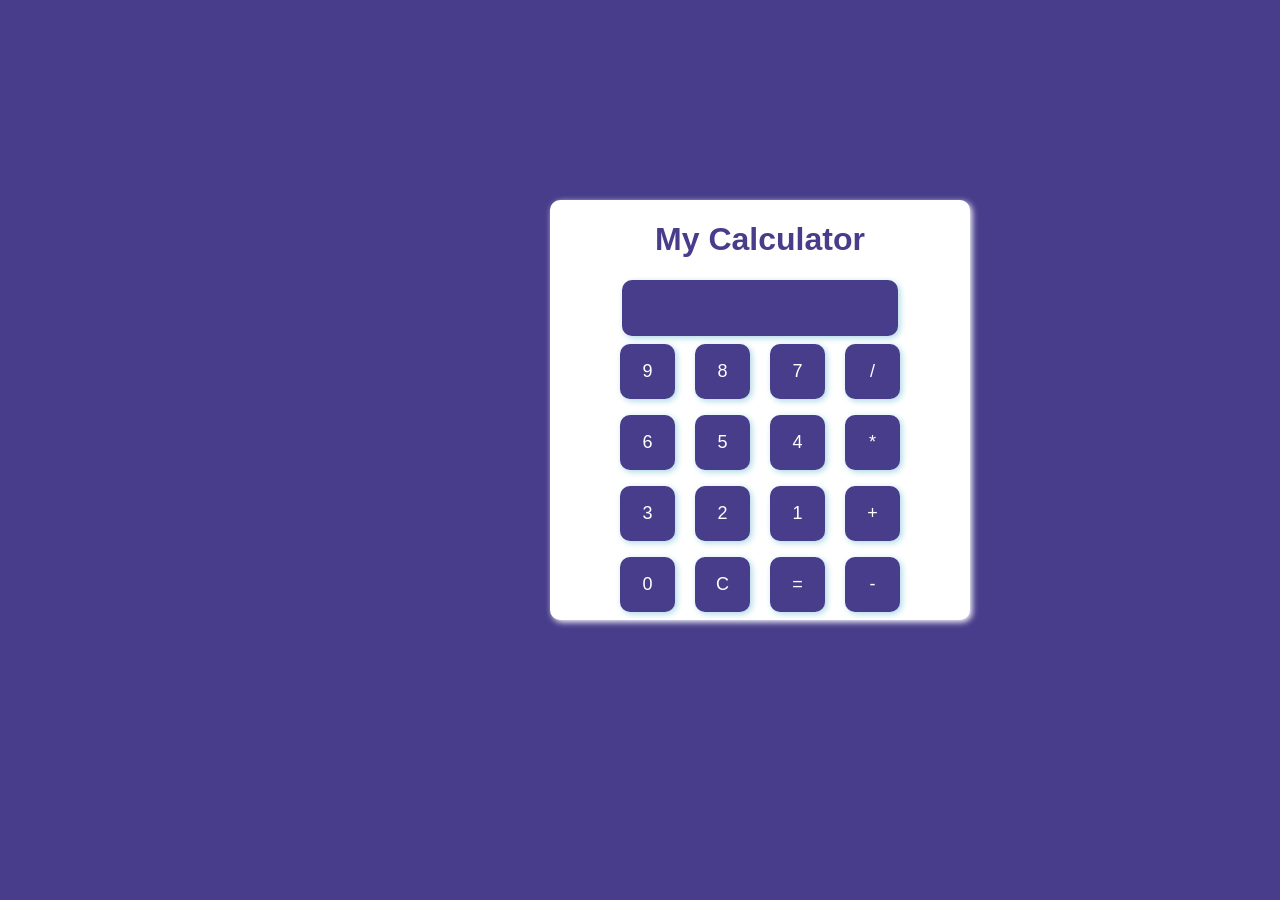
<file: calculator1/index.html>
<!DOCTYPE html>
<html lang="en">

<head>
  <meta charset="UTF-8">
  <meta name="viewport" content="width=device-width, initial-scale=1.0">
  <title>Calculator</title>
  <link rel="stylesheet" href="style3.css">
</head>

<body>
  <div class="container">
    <h1>My Calculator</h1>
  <form>
    <input type="text" class="result"><br>
    <input type="button" class="button" value="9">
    <input type="button" class="button" value="8">
    <input type="button" class="button" value="7">
    <input type="button" class="button" value="/"><br>
    <input type="button" class="button" value="6">
    <input type="button" class="button" value="5">
    <input type="button" class="button" value="4">
    <input type="button" class="button" value="*"><br>
    <input type="button" class="button" value="3">
    <input type="button" class="button" value="2">
    <input type="button" class="button" value="1">
    <input type="button" class="button" value="+"><br>
    <input type="button" class="button" value="0">
    <input type="button" class="button" value="C">
    <input type="button" class="button" value="=">
    <input type="button" class="button" value="-"><br>

  </form>
  </div>
 <script src="script3.js">

 </script>
</body>

</html>
</file>
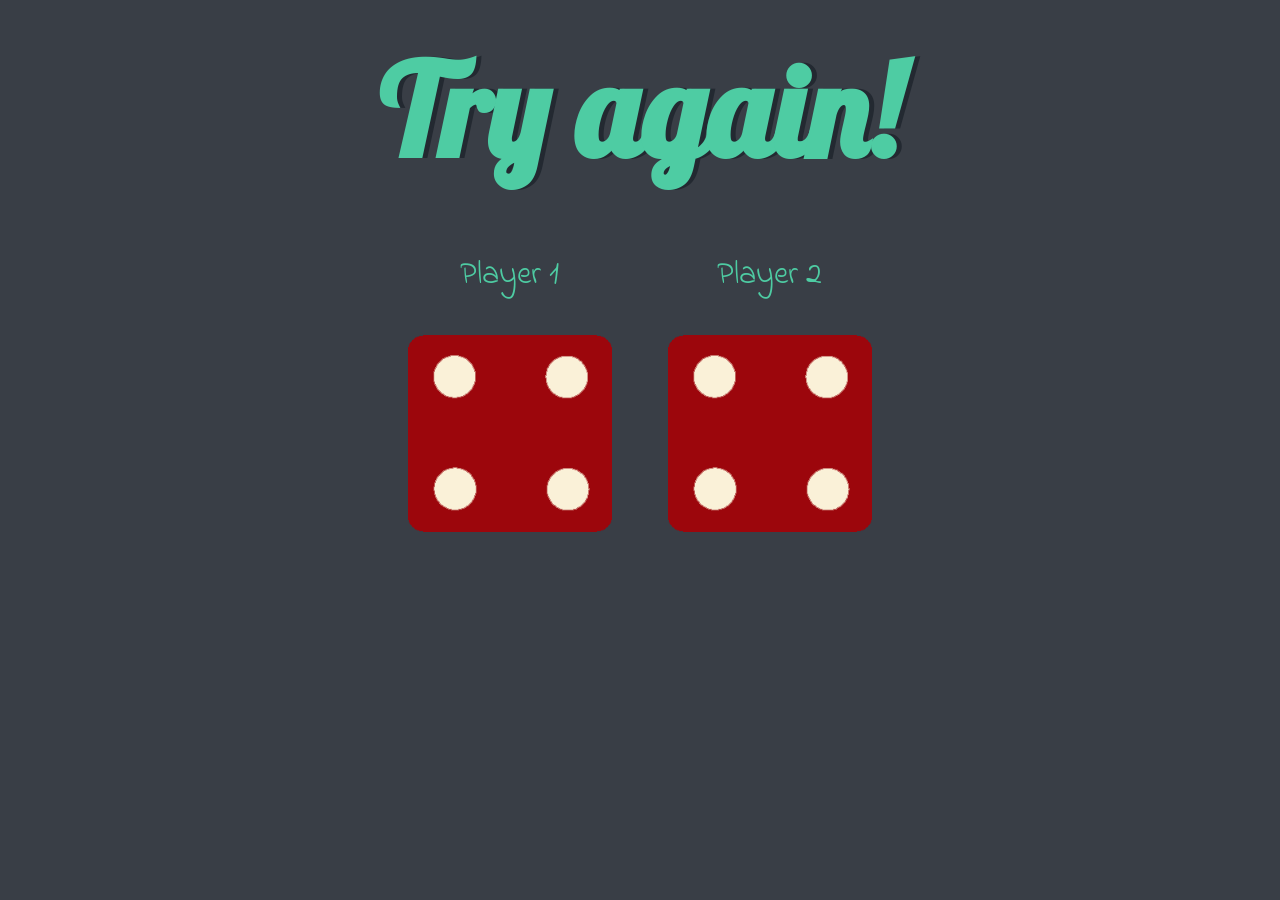
<file: DiceeGame/index.html>
<!DOCTYPE html>
<html lang="en" dir="ltr">
  <head>
    <meta charset="utf-8">
    <title>Dicee</title>
    <link rel="stylesheet" href="styles.css">
    <link href="https://fonts.googleapis.com/css?family=Indie+Flower|Lobster" rel="stylesheet">

  </head>
  <body>

    <div class="container">
      <h1>Refresh Me</h1>

      <div class="dice">
        <p>Player 1</p>
        <img class="img1" src="images/dice1.png">
      </div>

      <div class="dice">
        <p>Player 2</p>
        <img class="img2" src="images/dice2.png">
      </div>

    </div>


  </body>

  <footer>
    <script src="script.js"></script>
  </footer>
</html>
</file>
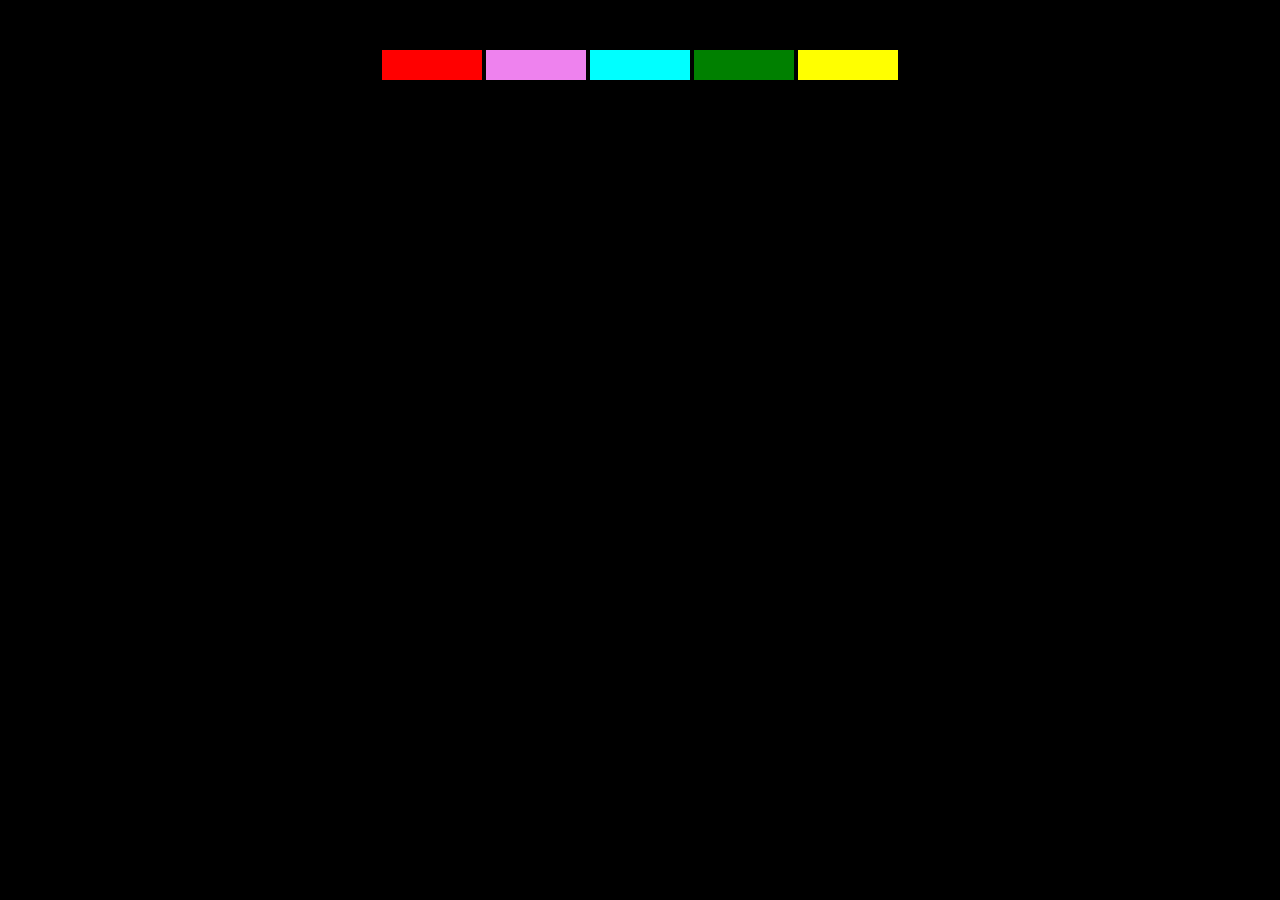
<file: MagicColorChanger/index.html>
<!DOCTYPE html>
<html lang="en">
<head>
    <meta charset="UTF-8">
    <meta name="viewport" content="width=device-width, initial-scale=1.0">
    <title>Document</title>
    <link rel="stylesheet" href="style2.css">
</head>
<body>
    <div class="main">
        <div class="color red"></div>
        <div class="color violet"></div>
        <div class="color cyan"></div>
        <div class="color green"></div>
        <div class="color yellow"></div>
       
    </div>
    <div class="circle"></div>
    <script src="script2.js"></script>
</body>
</html>
</file>
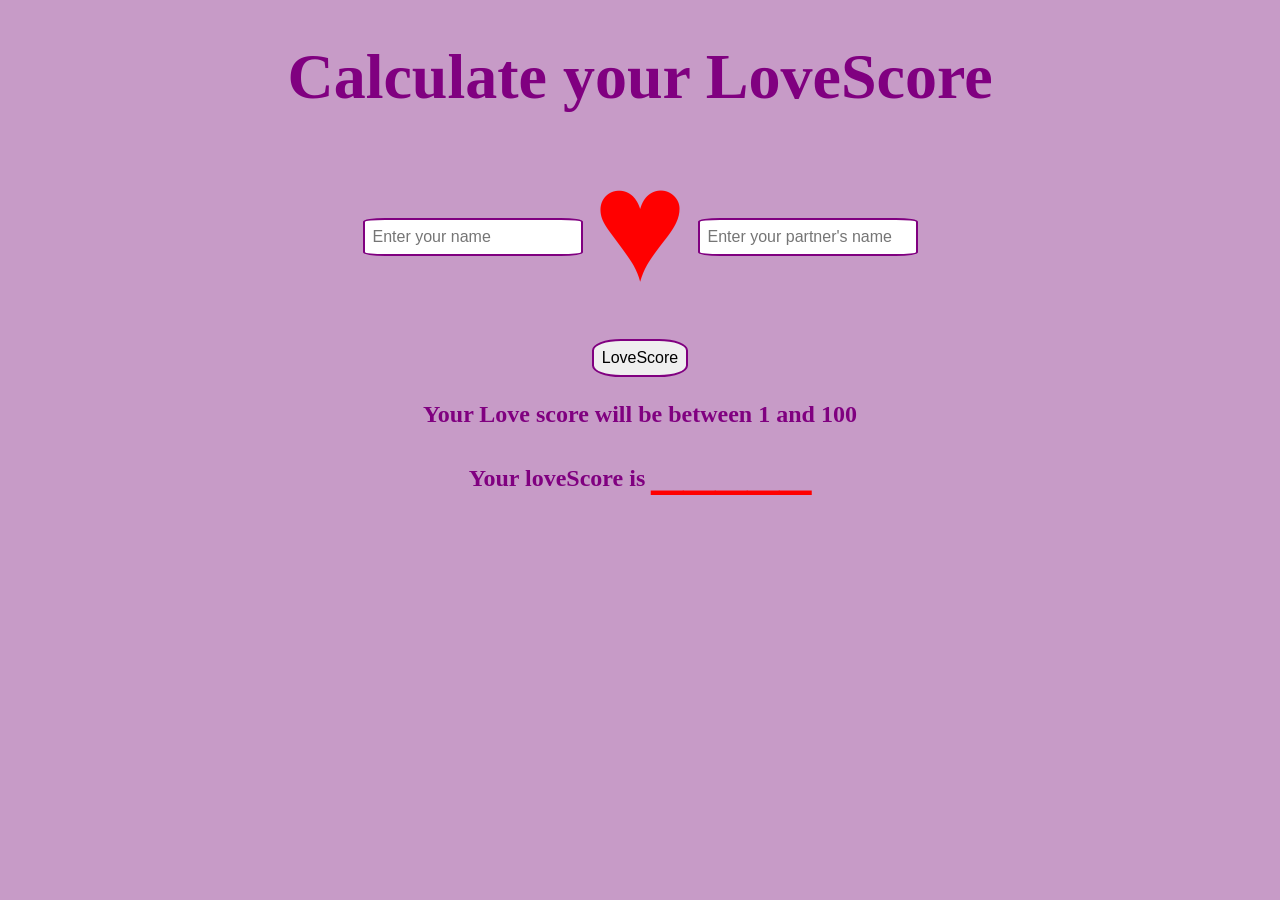
<file: love calculator/home.html>
<!DOCTYPE html>
<html lang="en">
<head>
    <meta charset="UTF-8">
    <meta name="viewport" content="width=device-width, initial-scale=1.0">
    <title>Love|Calculator</title>
    <link rel="stylesheet" href="style.css">
    
</head>
<body>
    <h1>
        Calculate your LoveScore
    </h1>
    <div class="container">
    <input class="enterName input" type="text" placeholder="Enter your name">
    <span class="heart">&hearts;</span>
    <input class="enterName1 input" type="text" placeholder="Enter your partner's name">
</div>
<input  class="loveScoreCalc button" type="submit" value="LoveScore">

<p id="text">Your Love score will be between 1 and 100 <br> Your loveScore is <span class="LoveValue">_____</span> </p>
<p id=remark></p>

<script src="script.js"></script>
</body>
</html>
</file>
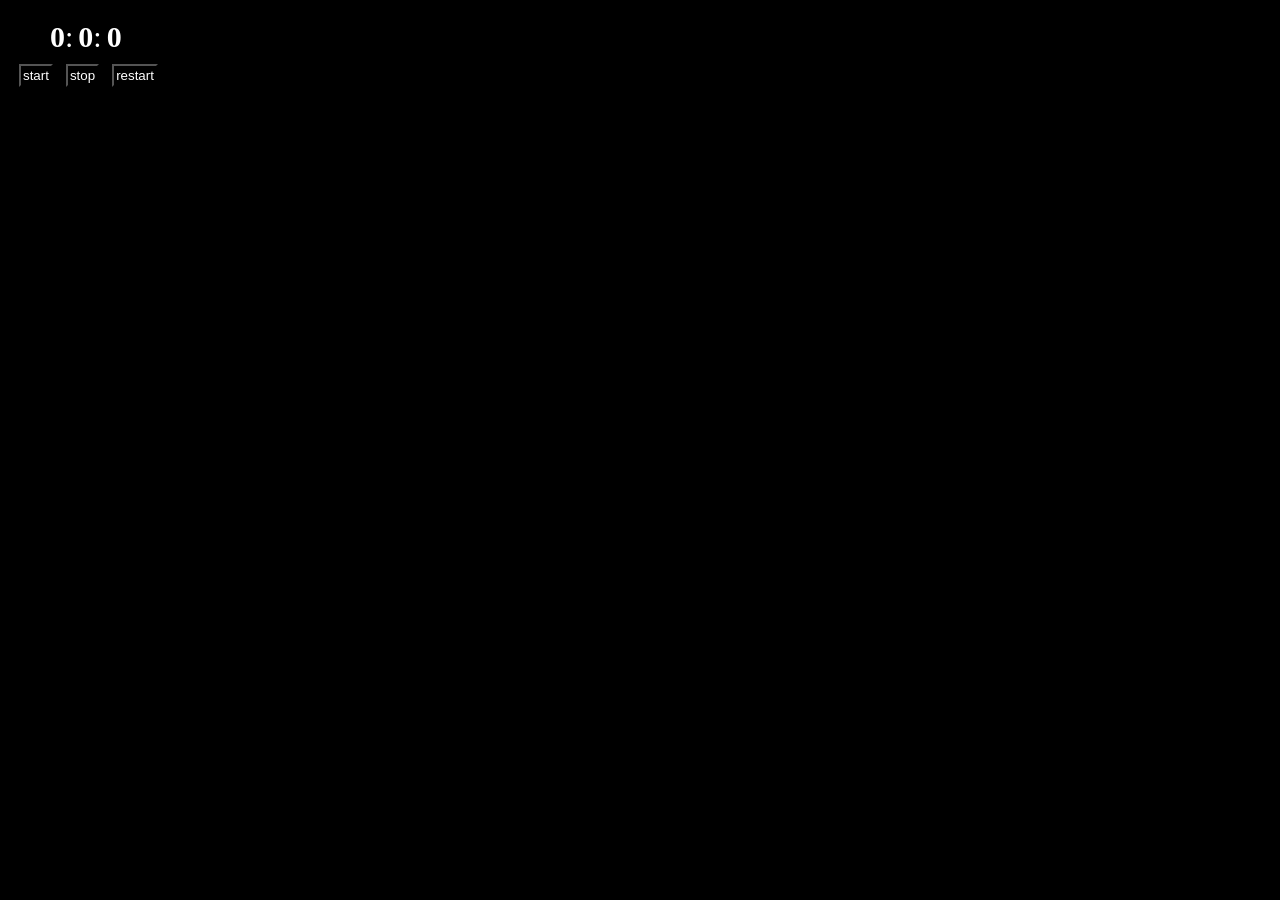
<file: stopwatch/popup.html>
<!DOCTYPE html>
<html lang="en">
<head>
    <meta charset="UTF-8">
    <meta name="viewport" content="width=device-width, initial-scale=1.0">
    <title>Stopwatch</title>
    <link rel="stylesheet" href="style1.css">
</head>
<body>
    <div class="main">
     <h1 class="hours">0</h1><span>:</span>
     <h1 class="minutes">0</h1><span>:</span>
     <h1 class="seconds">0</h1>
    </div>
    <div class="buttons">
    <button class="start">start</button>
    <button class="stop">stop</button>
    <button class="restart">restart</button>
    
</div>
    <script src="popup.js"></script>
</body>
</html>
</file>
<file: calculator1/style3.css>
body{
    background-color:darkslateblue;
}
.container{
    width:420px;
    height:420px; 
    position:absolute;
    top:200px;
    left:550px;
   margin:auto;
   text-align:center;
   border:none;
   border-radius:10px;
   background-color:white;
   box-shadow:2px 2px 6px white;
}
h1{
    color:darkslateblue;
    font-family:'Gill Sans', 'Gill Sans MT', Calibri, 'Trebuchet MS', sans-serif;
    
}
input[type="text"]{
    width:270px;
    height:50px;
    padding:3px;
    font-size:18px;
    color:white;
    background-color:darkslateblue;
    border:none;
    border-radius:10px;
    box-shadow:2px 2px 6px lightblue;
}
input[type="button"] {
    height: 55px;
    width: 55px;
    margin: 8px;
    font-size:18px;
    border:none;
    color:white;
    background-color:darkslateblue;
    border-radius:10px;
    box-shadow:2px 2px 6px lightblue;
  }
  input[type="button"]:hover {
    box-shadow:none;
  }
</file>
<file: DiceeGame/styles.css>
.container {
  width: 70%;
  margin: auto;
  text-align: center;
}

.dice {
  text-align: center;
  display: inline-block;

}

body {
  background-color: #393E46;
}

h1 {
  margin: 30px;
  font-family: 'Lobster', cursive;
  text-shadow: 5px 0 #232931;
  font-size: 8rem;
  color: #4ECCA3;
}

p {
  font-size: 2rem;
  color: #4ECCA3;
  font-family: 'Indie Flower', cursive;
}

img {
  width: 80%;
}

footer {
  margin-top: 5%;
  color: #EEEEEE;
  text-align: center;
  font-family: 'Indie Flower', cursive;

}
</file>
<file: MagicColorChanger/style2.css>
*{
    margin:0;
    padding:0;
    background:black;
  
}
.main{
   /*border:1px solid green; */
   width:100vw;
   height:30vh;
 display:flex;
 justify-content:center;
   
}
.color{
    /*border:1px solid black;*/
    width:100px;
    height:30px;
   margin:2px;
   margin-top:50px;
}
.red{
   background-color:red;
}
.violet{
    background-color:violet;
}
.cyan{
    background-color:cyan;
}
.green{
    background-color:green;
}
.yellow{
    background-color:yellow;
}
.circle{
    width:250px;
    height:250px;
    /*border:1px solid black;*/
    border-radius:50%;
    margin:auto;
}
</file>
<file: love calculator/style.css>
body{
    background-color:rgb(199, 155, 199);
    text-align:center;
    padding:0;
    margin:0;
}
h1{
    color:purple;
    font-size:4rem;
    margin:0px;
    margin-top:40px;
    padding:0px;
}
.container{
    width:100%;
    display:flex;
    flex-direction:row;
    justify-content:center;
    align-items:center;
}
.input{
    font-size:1rem;
    border:2px solid purple;
    border-radius:10%;
    padding:8px;
    margin-top:20px;
}
.heart{
    font-size:10rem;
   color:red;
   margin:20px 10px;
}
.button{
    font-size:1rem;
    border:2px solid purple;
    border-radius:30%;
    padding:8px;
}

#text{
    font-size:1.5rem;
    font-weight:bold;
    color:purple;
    
}
.LoveValue{
    font-size:4rem;
   color:red;
    
}
#remark{
    font-size:5rem;
    color:red;
    font-weight:bold;
    
}
</file>
<file: stopwatch/style1.css>
*{
    margin:0;
    padding:0;
    background:black;
}

html,body{
    min-height:150px;
    min-width:200px;
    font-size:20px;
}
h1,span{
    display:inline-block;
    font-size:30px;
}

.main{
    color:white;
    position:absolute;
    top:20px;
    left:50px;
}
.buttons{
    color:white;
    position:absolute;
    top:60px;
    left:15px; 
}
button{
    color:white;
    margin:4px;
    padding:2px;
}
</file>
